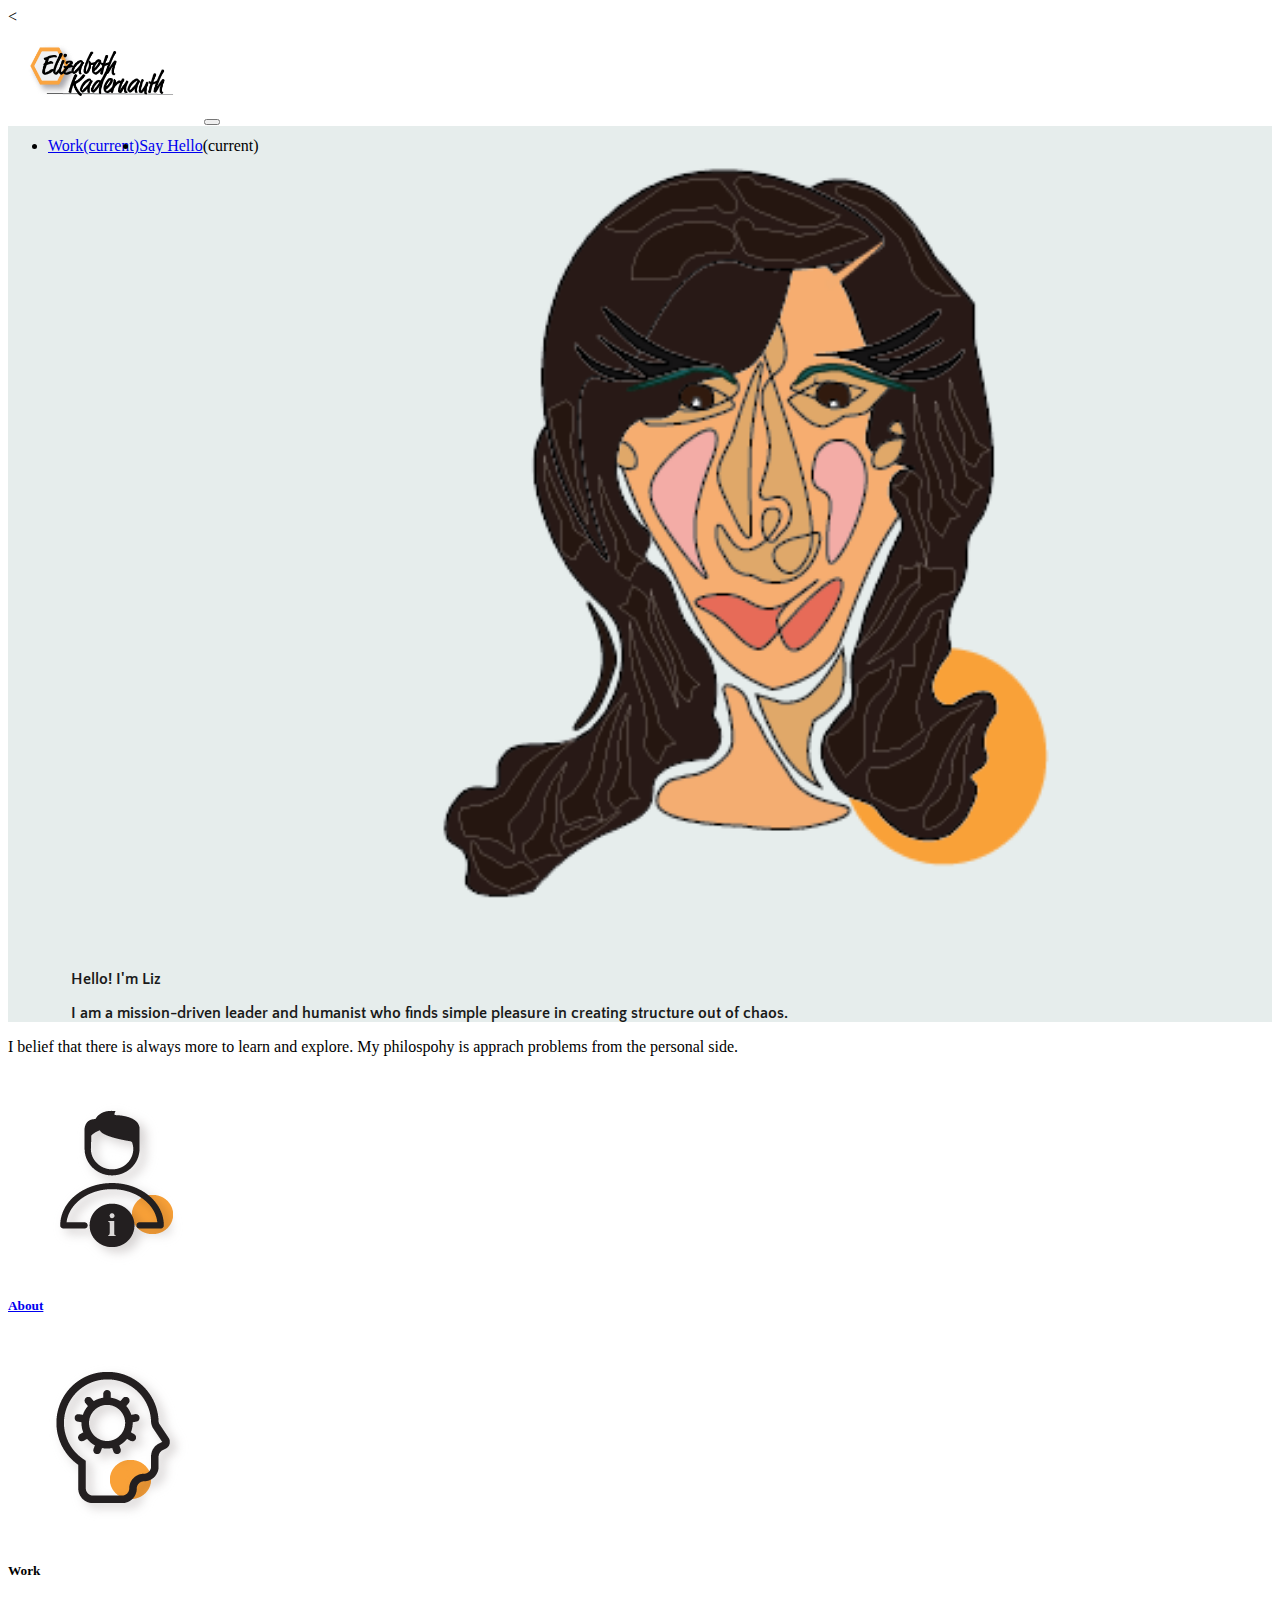
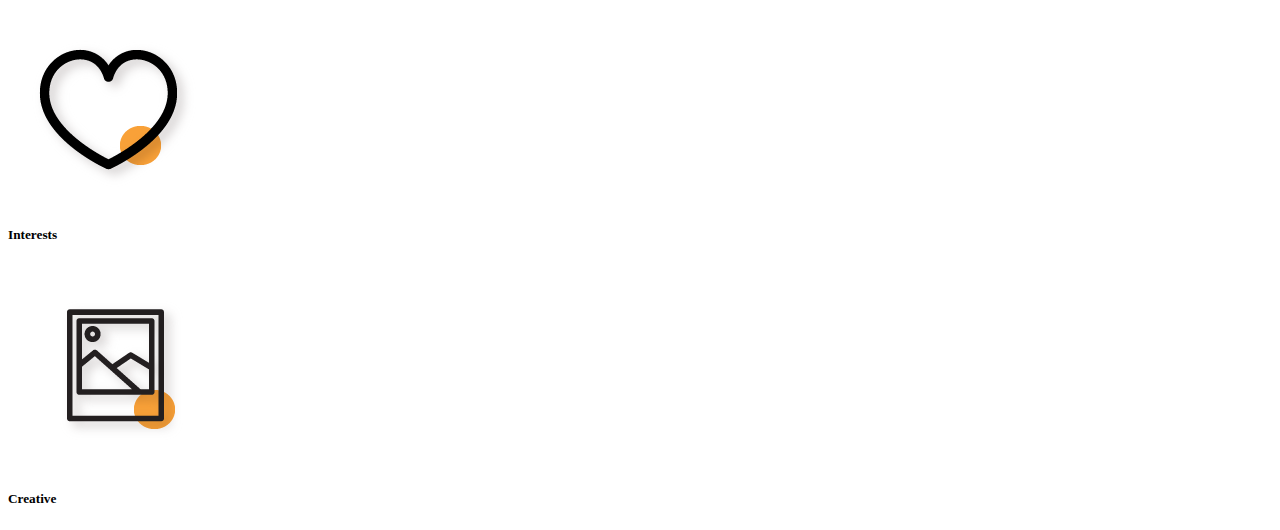
<file: index.html>
<!DOCTYPE html>
<html>
<head>
	<title>Elizabeth Kadernauth</title>
	<link rel="stylesheet" type="text/css" href="style.css">
	<link rel="stylesheet" href="https://cdn.jsdelivr.net/npm/bootstrap@4.6.0/dist/css/bootstrap.min.css" integrity="sha384-B0vP5xmATw1+K9KRQjQERJvTumQW0nPEzvF6L/Z6nronJ3oUOFUFpCjEUQouq2+l" crossorigin="anonymous">
	<<link rel="preconnect" href="https://fonts.googleapis.com">
<link rel="preconnect" href="https://fonts.gstatic.com" crossorigin>
<link rel="preconnect" href="https://fonts.googleapis.com">
<link rel="preconnect" href="https://fonts.gstatic.com" crossorigin>
<link href="https://fonts.googleapis.com/css2?family=Open+Sans&family=Quattrocento+Sans:wght@400;700&display=swap" rel="stylesheet">
</head>

<body>
<!-- Nav Bar -->
<nav class="navbar navbar-expand-lg navbar-light bg-light">
<img src="assets/ek-icon-handwriting-full.png" id="icon"><a class="navbar-brand" href="#"></a>

 <!-- Hamburger -->
  <button class="navbar-toggler" type="button" data-toggle="collapse" data-target="#navbarSupportedContent" aria-controls="navbarSupportedContent" aria-expanded="false" aria-label="Toggle navigation">
    <span class="navbar-toggler-icon"></span>
  </button>

  <div class="collapse navbar-collapse" id="navbarSupportedContent">
     <ul class="navbar-nav mr-auto">
      <li class="nav-item active">
        <a class="nav-link" href="#">Work<span class="sr-only">(current)</span></a></li>

       <!-- <li class="nav-item active"><a class="nav-link" href="#">Resume<span class="sr-only">(current)</span></a></li> -->

        <li class="nav-item active"><a class="nav-link" href="#" href="mailto:kadernauth@gmail.com">Say Hello</a><span class="sr-only">(current)</span></a></li>
     </ul>
  </div>
</div>
</nav>
<!-- End of navbar -->

<!-- jumbotron --> 
<div class="jumbotron jumbotron-fluid">
  <div class="container">
    <div>
     <img src="assets/blindcontour_selfportrait.png" class="rounded float-left"  alt="self-portrait" id="avatar"></div>
     <div>
    <h1 class="display-4">Hello! I'm Liz</h1>
    <p class="lead">I am a mission-driven leader and humanist who finds simple pleasure in creating structure out of chaos.</p>
  </div>
  </div>
</div>

<div>
  <p class="intro">I belief that there is always more to learn and explore. My philospohy is apprach problems from the personal side.
</div>

<!-- Cards -->
<div class="container">
 <div class="row">
  <div class="card-deck">
   <div class="card">
   <img src="assets/aboutme_icon.png" class="card-img-top" alt="about"about.html>
     <div class="card-body">
      <h5 class="card-title"><a href="about.html">About</a></h5>
      <!-- <p class="card-text">Take a peek and learn more about me!</p> -->
    </div>
  </div>

  <div class="card">
    <img src="assets/skills_icon.png" class="card-img-top" alt="work">
    <div class="card-body">
      <h5 class="card-title">Work</h5>
      <!-- <p class="card-text">This card has supporting text below as a natural lead-in to additional content.</p> -->
    </div>
  </div>

  <div class="card">
    <img src="assets/interests_icon.png" class="card-img-top" alt="interests">
    <div class="card-body">
      <h5 class="card-title">Interests</h5>
      <!-- <p class="card-text">lorem ispsum </p> -->
    </div>
  </div>

  <div class="card">
    <img src="assets/art_icon.png" class="card-img-top" alt="creative">
    <div class="card-body">
      <h5 class="card-title">Creative</h5>
      <!-- <p class="card-text">lorem ispsum </p> -->
    </div>
  </div>
</div>
</div>
</div>

</body>
<script src="https://code.jquery.com/jquery-3.5.1.slim.min.js" integrity="sha384-DfXdz2htPH0lsSSs5nCTpuj/zy4C+OGpamoFVy38MVBnE+IbbVYUew+OrCXaRkfj" crossorigin="anonymous"></script>
<script src="https://cdn.jsdelivr.net/npm/popper.js@1.16.1/dist/umd/popper.min.js" integrity="sha384-9/reFTGAW83EW2RDu2S0VKaIzap3H66lZH81PoYlFhbGU+6BZp6G7niu735Sk7lN" crossorigin="anonymous"></script>
<script src="https://cdn.jsdelivr.net/npm/bootstrap@4.6.0/dist/js/bootstrap.min.js" integrity="sha384-+YQ4JLhjyBLPDQt//I+STsc9iw4uQqACwlvpslubQzn4u2UU2UFM80nGisd026JF" crossorigin="anonymous"></script>
<script src="https://code.jquery.com/jquery-3.5.1.slim.min.js" integrity="sha384-DfXdz2htPH0lsSSs5nCTpuj/zy4C+OGpamoFVy38MVBnE+IbbVYUew+OrCXaRkfj" crossorigin="anonymous"></script>
<script src="https://cdn.jsdelivr.net/npm/bootstrap@4.6.0/dist/js/bootstrap.bundle.min.js" integrity="sha384-Piv4xVNRyMGpqkS2by6br4gNJ7DXjqk09RmUpJ8jgGtD7zP9yug3goQfGII0yAns" crossorigin="anonymous"></script>

</html>
</file>
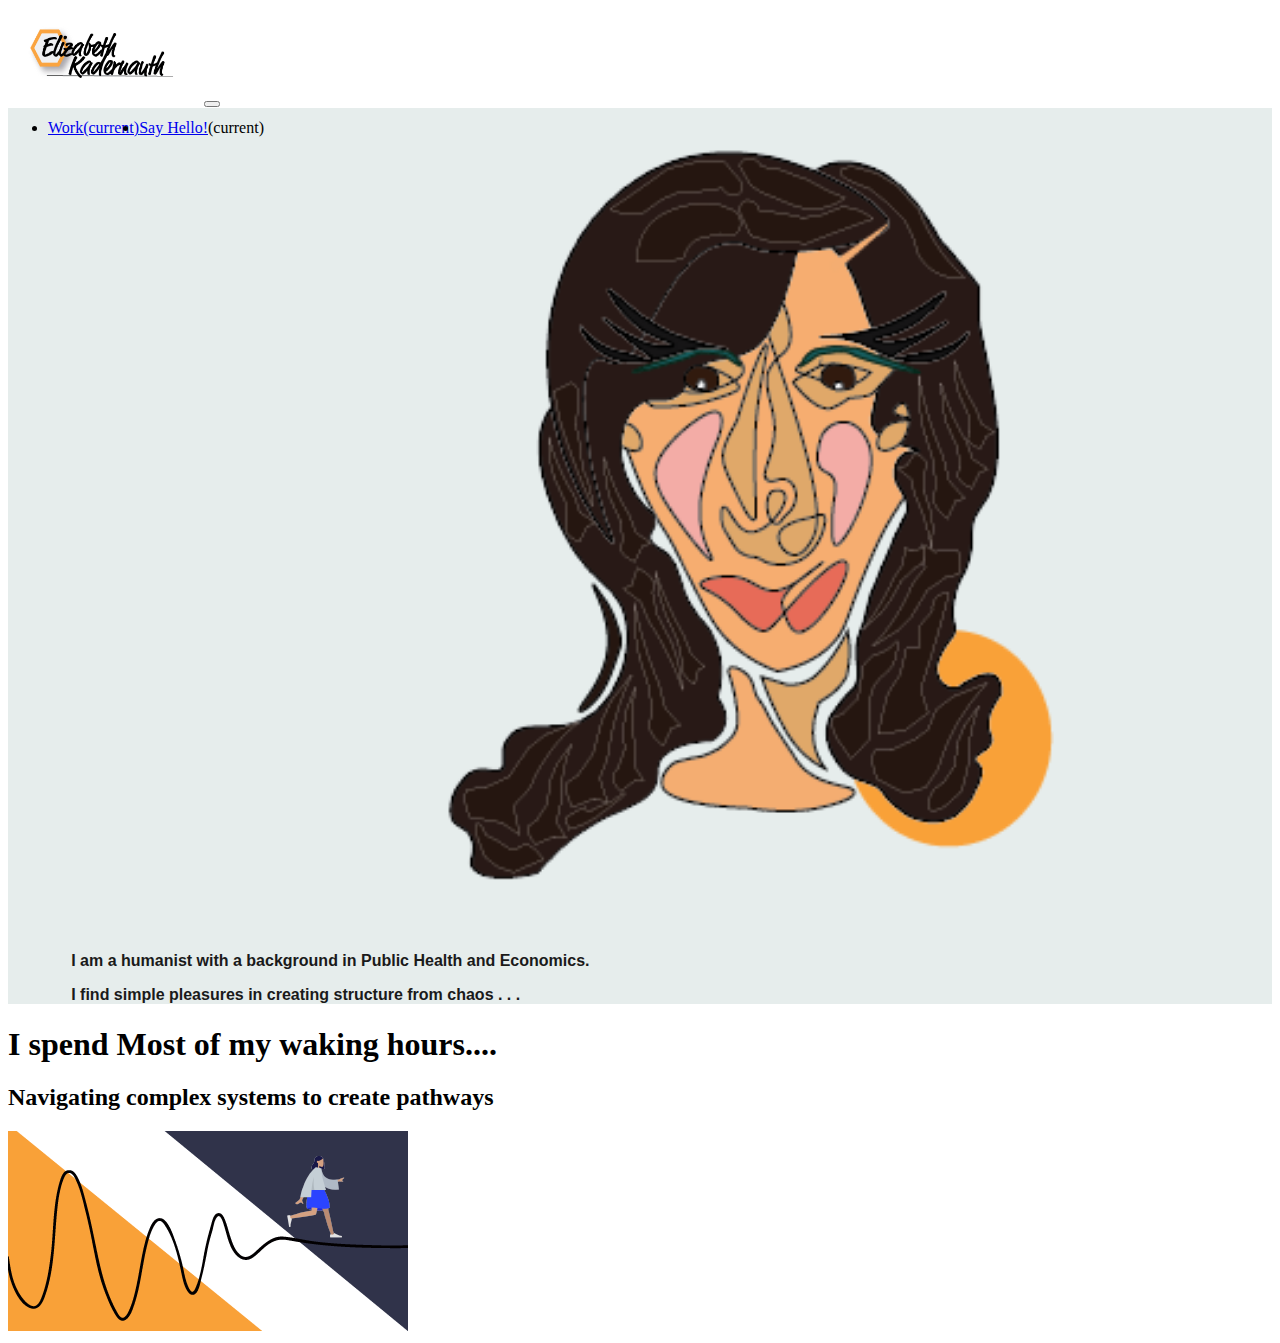
<file: about.html>
<!DOCTYPE html>
<html>
<head>
	<title>Elizabeth Kadernauth</title>
	<link rel="stylesheet" type="text/css" href="style.css">
	<link href="https://cdn.jsdelivr.net/npm/bootstrap@5.0.2/dist/css/bootstrap.min.css" rel="stylesheet" integrity="sha384-EVSTQN3/azprG1Anm3QDgpJLIm9Nao0Yz1ztcQTwFspd3yD65VohhpuuCOmLASjC" crossorigin="anonymous">
	<link href="https://fonts.googleapis.com/css?family=Merriweather:400,900|Open+Sans&display=swap" rel="stylesheet">

</head>
<body>

<!-- Nav Bar -->
 <nav class="navbar navbar-expand-lg navbar-light bg-light">
  <img src="assets/ek-icon-handwriting-full.png" id="icon"><a class="navbar-brand" href="http://ekadernauth.github.io"></a>

 <!-- Hamburger -->
  <button class="navbar-toggler" type="button" data-toggle="collapse" data-target="#navbarSupportedContent" aria-controls="navbarSupportedContent" aria-expanded="false" aria-label="Toggle navigation">
    <span class="navbar-toggler-icon"></span>
  </button>

  <div class="collapse navbar-collapse" id="navbarSupportedContent">
     <ul class="navbar-nav mr-auto">
      <li class="nav-item active">
        <a class="nav-link" href="#">Work<span class="sr-only">(current)</span></a></li>

       <!-- <li class="nav-item active"><a class="nav-link" href="#">Resume<span class="sr-only">(current)</span></a></li> -->

        <li class="nav-item active"><a class="nav-link" href="#" href="mailto:kadernauth@gmail.com">Say Hello!</a><span class="sr-only">(current)</span></a></li>
     </ul>
  </div>
</div>
</nav>
<!-- End of navbar -->

<!-- jumbotron -->
<div class="jumbotron jumbotron-fluid">
 <div class="container-fluid">
 <img src="assets/blindcontour_selfportrait.png" class="rounded float-right" alt="self-portrait" id="avatar"></div>
    <h1 class="display-4">I am a humanist with a background in Public Health and Economics.</h1>
    <p class="lead">I find simple pleasures in creating structure from chaos . . .</p>
</div>
</div>

<!-- Cards -->
<div class="container">
  <h1>I spend Most of my waking hours....</h1>
  <div>
     <div class="row">
  <h2>Navigating complex systems to create pathways </h2>
   <img src="assets/walking_graph.png" class="card-img-top" alt="chaos">
   </div>
      <!-- <p class="card-text">Take a peek and learn more about me!</p> -->
    </div>
  </div>
</div>



<script src="https://cdn.jsdelivr.net/npm/bootstrap@5.0.2/dist/js/bootstrap.bundle.min.js" integrity="sha384-MrcW6ZMFYlzcLA8Nl+NtUVF0sA7MsXsP1UyJoMp4YLEuNSfAP+JcXn/tWtIaxVXM" crossorigin="anonymous"></script>
<script src="https://cdn.jsdelivr.net/npm/@popperjs/core@2.9.2/dist/umd/popper.min.js" integrity="sha384-IQsoLXl5PILFhosVNubq5LC7Qb9DXgDA9i+tQ8Zj3iwWAwPtgFTxbJ8NT4GN1R8p" crossorigin="anonymous"></script>
<script src="https://cdn.jsdelivr.net/npm/bootstrap@5.0.2/dist/js/bootstrap.min.js" integrity="sha384-cVKIPhGWiC2Al4u+LWgxfKTRIcfu0JTxR+EQDz/bgldoEyl4H0zUF0QKbrJ0EcQF" crossorigin="anonymous"></script>
</body>
</html>
</file>
<file: style.css>
/* Nav Bar*/
.navbar-brand{font-family: 'Quattrocento Sans', sans-serif;}

.navbar-nav{float: left;
	line-height: .5;
}

.nav-item{float: left;
}

#icon{margin: 1em;
	height: 4rem;
	width: 10rem;
}

.nav-link{
}
/*Jumbotron*/
.jumbotron {background: rgb(230,237, 236);


/*{background: rgb(252,211,149);
background: linear-gradient(90deg, rgba(252,211,149,1) 0%, rgba(238,224,208,1) 39%, rgba(245,246,255,1) 100%);

/*{background: #abbaab;   fallback for old browsers 
background: -webkit-linear-gradient(to right, #e6f2f2, #ffffff);   Chrome 10-25, Safari 5.1-6 
background: linear-gradient(to right, #e6f2f2, #ffffff); /* W3C, IE 10+/ Edge, Firefox 16+, Chrome 26+, Opera 12+, Safari 7+ */
}

.display-4{font-family: 'Quattrocento Sans', sans-serif;
font-weight: 700;
padding-left: 5%;
font-size: 1rem;
color: #1A1A1A;
text-overflow: wrap;
}

.lead {font-family: 'Quattrocento Sans', sans-serif;
font-weight: 700;
padding-left: 5%;
color: #1A1A1A;	
}

.rounded{
	height: 75%;
	width: 75%;
}

.card{
	text-overflow: shrink;

}
</file>
